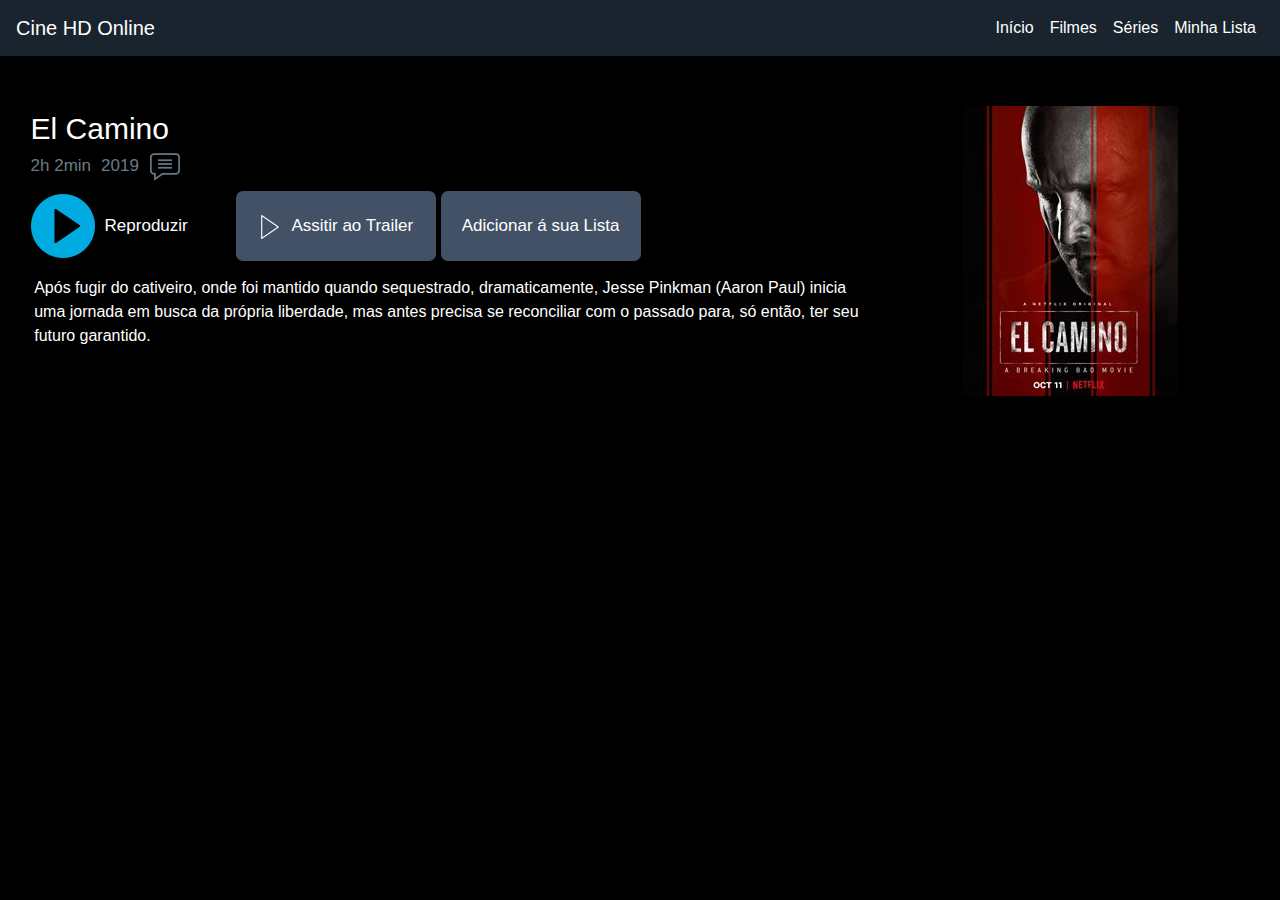
<file: assets/filmes/filmes/el-camino.html>
<!DOCTYPE html>
<html lang="pt-br">
<head>
    <meta charset="UTF-8">
    <title>Cine HD Online: Capitã Marvel</title>
    <meta name="viewport" content="width=device-width, initial-scale=1.0">
    <meta http-equiv="X-UA-Compatible" content="ie=edge">
    <!--Bootstrap CSS-->
    <link rel="stylesheet" href="https://stackpath.bootstrapcdn.com/bootstrap/4.3.1/css/bootstrap.min.css" integrity="sha384-ggOyR0iXCbMQv3Xipma34MD+dH/1fQ784/j6cY/iJTQUOhcWr7x9JvoRxT2MZw1T" crossorigin="anonymous">
    <!--CSS Próprio-->
    <link rel="stylesheet" href="../../css/style.css">
    <link rel="stylesheet" href="../../css/play.css">
</head>
<body>
    <nav class="navbar navbar-expand-lg navbar-light " style="background-color:#19242e">
        <a class="navbar-brand" href="../../../index.html" style="color:#fff">Cine HD Online</a>
        <button class="navbar-toggler" data-toggle="collapse" data-target="#navbarMenu">
            <span class="navbar-toggler-icon"></span>
        </button>
        <div class="navbar-collapse collapse" id="navbarMenu">
            <div class="navbar-nav">
                <a href="../../../index.html" class="nav-item nav-link active" style="color:#fff">Início</a>
                <a href="../../../filmes.html" class="nav-item nav-link" style="color:#fff">Filmes</a>
                <a href="../../../series.html" class="nav-item nav-link" style="color:#fff">Séries</a>
                <a href="../../../lista.html" class="nav-item nav-link" style="color:#fff">Minha Lista</a>
            </div>
        </div>
    </nav>
    <div class="play-container">
        <div class="play-capa-mobile">
            <img src="../../img/Filmes/el-camino.jpg" alt="">
        </div>
        <div class="divisao-play-mobile">

        </div>
        <div class="play-info">
            <div class="play-info-titulo">El Camino</div>
            <div class="play-info-subinfo">
                <span>2h 2min</span>
                <span>2019</span>
                <img src="../../img/icon-subinfo.png" alt="">
            </div>
            <div class="play-info-play">
                <div class="play-info-play-reproduzir" onclick="play()">
                    <img src="../../img/play-button.png" alt="">
                    <span>Reproduzir</span>
                </div>
                <a href="https://youtu.be/1JLUn2DFW4w" target="_blank">
                    <div class="play-info-play-trailer">
                        <img src="../../img/play-button-trailer.png" alt="">
                        <span>Assitir ao Trailer</span>
                    </div>
                </a>
                <div class="play-info-play-addlist" onclick="teste()">
                    <span>Adicionar á sua Lista</span>
                </div>
            </div>
            <div class="play-info-resumo">
                <span>
                        Após fugir do cativeiro, onde foi mantido quando sequestrado, dramaticamente, 
                        Jesse Pinkman (Aaron Paul) inicia uma jornada em busca da própria liberdade, 
                        mas antes precisa se reconciliar com o passado para, só então, ter seu futuro 
                        garantido.
                </span>
            </div>
        </div>
        <div class="play-capa">
            <img src="../../img/Filmes/el-camino.jpg" alt="">
        </div>
    </div>
    <div id="play">
        <div class="fecharPlay">
            <img src="../../img/close.png" alt="" onclick="fecharPlay()">
        </div>
        <div id="fecharVideo">

        </div>
        
    </div>
<script>
    function teste(){
        alert("Funcionalidade sendo implementada!!!")
    }
    function play(){
        var play = document.getElementById("play")
        var video = document.getElementById('fecharVideo')
        play.style.display = "block"
        var Teste = '<iframe width="100%" height="100%" frameborder="0" src="https://mega.nz/embed#!8U1DGAyb!9ISkB86KD5KhMDZQxfAmW74VWvI1Zsz56Yi1tPFItjo" allowfullscreen></iframe>'

        video.innerHTML = Teste
    }
    function fecharPlay(){
        var play = document.getElementById("play")
        var video = document.getElementById('fecharVideo')

        play.style.display = "none"
        video.innerHTML = ""
    }
</script>
<!--Bootstrap JS-->
<script src="https://code.jquery.com/jquery-3.3.1.slim.min.js" integrity="sha384-q8i/X+965DzO0rT7abK41JStQIAqVgRVzpbzo5smXKp4YfRvH+8abtTE1Pi6jizo" crossorigin="anonymous"></script>
<script src="https://cdnjs.cloudflare.com/ajax/libs/popper.js/1.14.7/umd/popper.min.js" integrity="sha384-UO2eT0CpHqdSJQ6hJty5KVphtPhzWj9WO1clHTMGa3JDZwrnQq4sF86dIHNDz0W1" crossorigin="anonymous"></script>
<script src="https://stackpath.bootstrapcdn.com/bootstrap/4.3.1/js/bootstrap.min.js" integrity="sha384-JjSmVgyd0p3pXB1rRibZUAYoIIy6OrQ6VrjIEaFf/nJGzIxFDsf4x0xIM+B07jRM" crossorigin="anonymous"></script>
</body>
</html>
</file>
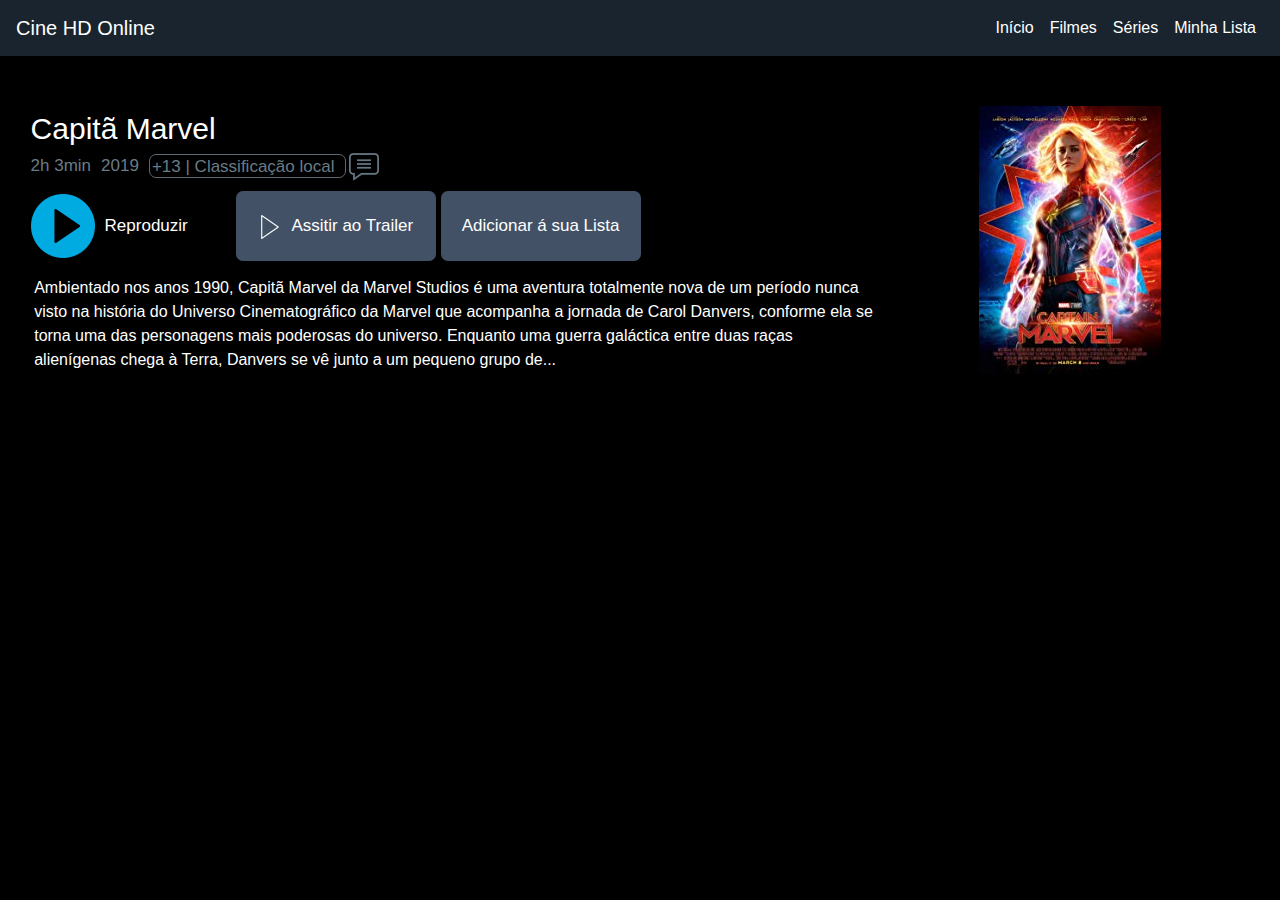
<file: assets/filmes/lancamento/captain-marvel.html>
<!DOCTYPE html>
<html lang="pt-br">
<head>
    <meta charset="UTF-8">
    <title>Cine HD Online: Capitã Marvel</title>
    <meta name="viewport" content="width=device-width, initial-scale=1.0">
    <meta http-equiv="X-UA-Compatible" content="ie=edge">
    <!--Bootstrap CSS-->
    <link rel="stylesheet" href="https://stackpath.bootstrapcdn.com/bootstrap/4.3.1/css/bootstrap.min.css" integrity="sha384-ggOyR0iXCbMQv3Xipma34MD+dH/1fQ784/j6cY/iJTQUOhcWr7x9JvoRxT2MZw1T" crossorigin="anonymous">
    <!--CSS Próprio-->
    <link rel="stylesheet" href="../../css/style.css">
    <link rel="stylesheet" href="../../css/play.css">
</head>
<body>
    <nav class="navbar navbar-expand-lg navbar-light " style="background-color:#19242e">
        <a class="navbar-brand" href="../../../index.html" style="color:#fff">Cine HD Online</a>
        <button class="navbar-toggler" data-toggle="collapse" data-target="#navbarMenu">
            <span class="navbar-toggler-icon"></span>
        </button>
        <div class="navbar-collapse collapse" id="navbarMenu">
            <div class="navbar-nav">
                <a href="../../../index.html" class="nav-item nav-link active" style="color:#fff">Início</a>
                <a href="../../../filmes.html" class="nav-item nav-link" style="color:#fff">Filmes</a>
                <a href="../../../series.html" class="nav-item nav-link" style="color:#fff">Séries</a>
                <a href="../../../lista.html" class="nav-item nav-link" style="color:#fff">Minha Lista</a>
            </div>
        </div>
    </nav>
    <div class="play-container">
        <div class="play-capa-mobile">
            <img src="../../img/Filmes/capita-marvel.jpg" alt="">
        </div>
        <div class="divisao-play-mobile">

        </div>
        <div class="play-info">
            <div class="play-info-titulo">Capitã Marvel</div>
            <div class="play-info-subinfo">
                <span>2h 3min</span>
                <span>2019</span>
                <div class="play-info-subinfo-classificacao">
                    <span>+13 | Classificação local</span>
                </div>
                <img src="../../img/icon-subinfo.png" alt="">
            </div>
            <div class="play-info-play">
                <div class="play-info-play-reproduzir" onclick="play()">
                    <img src="../../img/play-button.png" alt="">
                    <span>Reproduzir</span>
                </div>
                <a href="https://youtu.be/av2jODMFu6M" target="_blank">
                    <div class="play-info-play-trailer">
                        <img src="../../img/play-button-trailer.png" alt="">
                        <span>Assitir ao Trailer</span>
                    </div>
                </a>
                <div class="play-info-play-addlist" onclick="teste()">
                    <span>Adicionar á sua Lista</span>
                </div>
            </div>
            <div class="play-info-resumo">
                <span>
                    Ambientado nos anos 1990, Capitã Marvel da Marvel Studios é 
                    uma aventura totalmente nova de um período nunca visto na história 
                    do Universo Cinematográfico da Marvel que acompanha a jornada de Carol 
                    Danvers, conforme ela se torna uma das personagens mais poderosas do 
                    universo. Enquanto uma guerra galáctica entre duas raças alienígenas 
                    chega à Terra, Danvers se vê junto a um pequeno grupo de...
                </span>
            </div>
        </div>
        <div class="play-capa">
            <img src="../../img/Filmes/capita-marvel.jpg" alt="">
        </div>
    </div>
    <div id="play">
        <div class="fecharPlay">
            <img src="../../img/close.png" alt="" onclick="fecharPlay()">
        </div>
        <div id="fecharVideo">

        </div>
        
    </div>
<script>
    function teste(){
        alert("Funcionalidade sendo implementada!!!")
    }
    function play(){
        var play = document.getElementById("play")
        var video = document.getElementById('fecharVideo')
        play.style.display = "block"
        var Teste = '<iframe width="100%" height="100%" frameborder="0" src="https://mega.nz/embed#!nUVEXYRY!cmNA70iutInhybEAwEnVC3eZPZHyys681OUAfLLkLNo" allowfullscreen></iframe>'

        video.innerHTML = Teste
    }
    function fecharPlay(){
        var play = document.getElementById("play")
        var video = document.getElementById('fecharVideo')

        play.style.display = "none"
        video.innerHTML = ""
    }
</script>
<!--Bootstrap JS-->
<script src="https://code.jquery.com/jquery-3.3.1.slim.min.js" integrity="sha384-q8i/X+965DzO0rT7abK41JStQIAqVgRVzpbzo5smXKp4YfRvH+8abtTE1Pi6jizo" crossorigin="anonymous"></script>
<script src="https://cdnjs.cloudflare.com/ajax/libs/popper.js/1.14.7/umd/popper.min.js" integrity="sha384-UO2eT0CpHqdSJQ6hJty5KVphtPhzWj9WO1clHTMGa3JDZwrnQq4sF86dIHNDz0W1" crossorigin="anonymous"></script>
<script src="https://stackpath.bootstrapcdn.com/bootstrap/4.3.1/js/bootstrap.min.js" integrity="sha384-JjSmVgyd0p3pXB1rRibZUAYoIIy6OrQ6VrjIEaFf/nJGzIxFDsf4x0xIM+B07jRM" crossorigin="anonymous"></script>
</body>
</html>
</file>
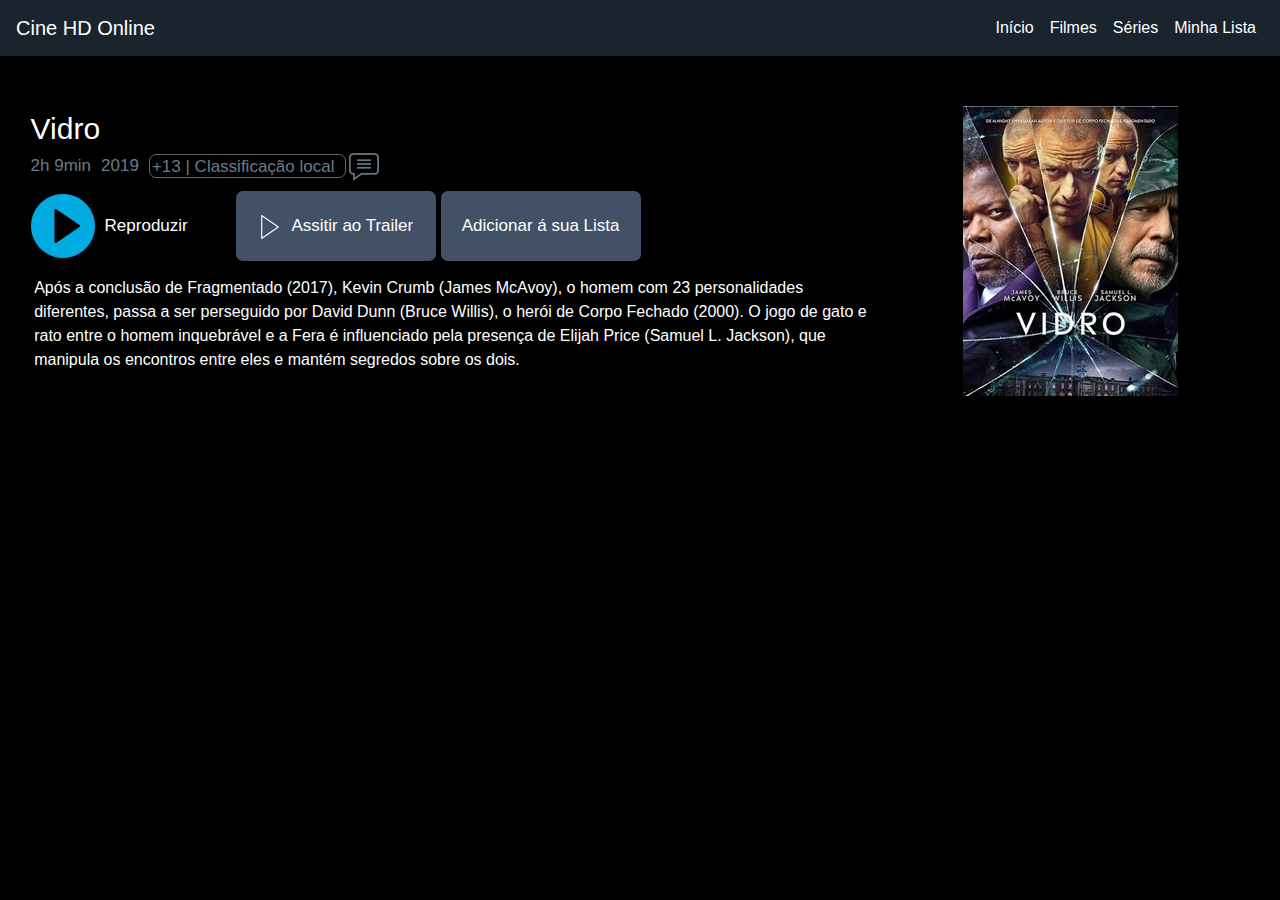
<file: assets/filmes/lancamento/class.html>
<!DOCTYPE html>
<html lang="pt-br">
<head>
    <meta charset="UTF-8">
    <title>Cine HD Online: Capitã Marvel</title>
    <meta name="viewport" content="width=device-width, initial-scale=1.0">
    <meta http-equiv="X-UA-Compatible" content="ie=edge">
    <!--Bootstrap CSS-->
    <link rel="stylesheet" href="https://stackpath.bootstrapcdn.com/bootstrap/4.3.1/css/bootstrap.min.css" integrity="sha384-ggOyR0iXCbMQv3Xipma34MD+dH/1fQ784/j6cY/iJTQUOhcWr7x9JvoRxT2MZw1T" crossorigin="anonymous">
    <!--CSS Próprio-->
    <link rel="stylesheet" href="../../css/style.css">
    <link rel="stylesheet" href="../../css/play.css">
</head>
<body>
    <nav class="navbar navbar-expand-lg navbar-light " style="background-color:#19242e">
        <a class="navbar-brand" href="../../../index.html" style="color:#fff">Cine HD Online</a>
        <button class="navbar-toggler" data-toggle="collapse" data-target="#navbarMenu">
            <span class="navbar-toggler-icon"></span>
        </button>
        <div class="navbar-collapse collapse" id="navbarMenu">
            <div class="navbar-nav">
                <a href="../../../index.html" class="nav-item nav-link active" style="color:#fff">Início</a>
                <a href="../../../filmes.html" class="nav-item nav-link" style="color:#fff">Filmes</a>
                <a href="../../../series.html" class="nav-item nav-link" style="color:#fff">Séries</a>
                <a href="../../../lista.html" class="nav-item nav-link" style="color:#fff">Minha Lista</a>
            </div>
        </div>
    </nav>
    <div class="play-container">
        <div class="play-capa-mobile">
            <img src="../../img/Filmes/vidro.jpg" alt="">
        </div>
        <div class="divisao-play-mobile">

        </div>
        <div class="play-info">
            <div class="play-info-titulo">Vidro</div>
            <div class="play-info-subinfo">
                <span>2h 9min</span>
                <span>2019</span>
                <div class="play-info-subinfo-classificacao">
                    <span>+13 | Classificação local</span>
                </div>
                <img src="../../img/icon-subinfo.png" alt="">
            </div>
            <div class="play-info-play">
                <div class="play-info-play-reproduzir" onclick="play()">
                    <img src="../../img/play-button.png" alt="">
                    <span>Reproduzir</span>
                </div>
                <a href="https://youtu.be/Noi8mDg-8Ik" target="_blank">
                    <div class="play-info-play-trailer">
                        <img src="../../img/play-button-trailer.png" alt="">
                        <span>Assitir ao Trailer</span>
                    </div>
                </a>
                <div class="play-info-play-addlist" onclick="teste()">
                    <span>Adicionar á sua Lista</span>
                </div>
            </div>
            <div class="play-info-resumo">
                <span>
                    Após a conclusão de Fragmentado (2017), Kevin Crumb (James McAvoy), o homem 
                    com 23 personalidades diferentes, passa a ser perseguido por David Dunn 
                    (Bruce Willis), o herói de Corpo Fechado (2000). O jogo de gato e rato entre 
                    o homem inquebrável e a Fera é influenciado pela presença de Elijah Price 
                    (Samuel L. Jackson), que manipula os encontros entre eles e mantém segredos 
                    sobre os dois.
                </span>
            </div>
        </div>
        <div class="play-capa">
            <img src="../../img/Filmes/vidro.jpg" alt="">
        </div>
    </div>
    <div id="play">
        <div class="fecharPlay">
            <img src="../../img/close.png" alt="" onclick="fecharPlay()">
        </div>
        <div id="fecharVideo">

        </div>
        <!--<iframe width="100%" height="100%" src="https://www.youtube.com/embed/av2jODMFu6M" frameborder="0" 
        allow="accelerometer; autoplay; encrypted-media; gyroscope; picture-in-picture" allowfullscreen></iframe>-->
    </div>
<script>
    function teste(){
        alert("Funcionalidade sendo implementada!!!")
    }
    function play(){
        var play = document.getElementById("play")
        var video = document.getElementById('fecharVideo')
        play.style.display = "block"
        var Teste = '<iframe width="100%" height="100%" frameborder="0" src="https://mega.nz/embed#!5xgSnK4J!nlpbMJwIo56hxvws-eCfgTANzp58tmJkjjjykG6yRjA" allowfullscreen></iframe>'
        video.innerHTML = Teste
    }
    function fecharPlay(){
        var play = document.getElementById("play")
        var video = document.getElementById('fecharVideo')

        play.style.display = "none"
        video.innerHTML = ""
        

        // onclick="document.getElementById('iframeContainer').innerHTML='';" value="Close pdf"
    }
</script>
<!--Bootstrap JS-->
<script src="https://code.jquery.com/jquery-3.3.1.slim.min.js" integrity="sha384-q8i/X+965DzO0rT7abK41JStQIAqVgRVzpbzo5smXKp4YfRvH+8abtTE1Pi6jizo" crossorigin="anonymous"></script>
<script src="https://cdnjs.cloudflare.com/ajax/libs/popper.js/1.14.7/umd/popper.min.js" integrity="sha384-UO2eT0CpHqdSJQ6hJty5KVphtPhzWj9WO1clHTMGa3JDZwrnQq4sF86dIHNDz0W1" crossorigin="anonymous"></script>
<script src="https://stackpath.bootstrapcdn.com/bootstrap/4.3.1/js/bootstrap.min.js" integrity="sha384-JjSmVgyd0p3pXB1rRibZUAYoIIy6OrQ6VrjIEaFf/nJGzIxFDsf4x0xIM+B07jRM" crossorigin="anonymous"></script>
</body>
</html>
</file>
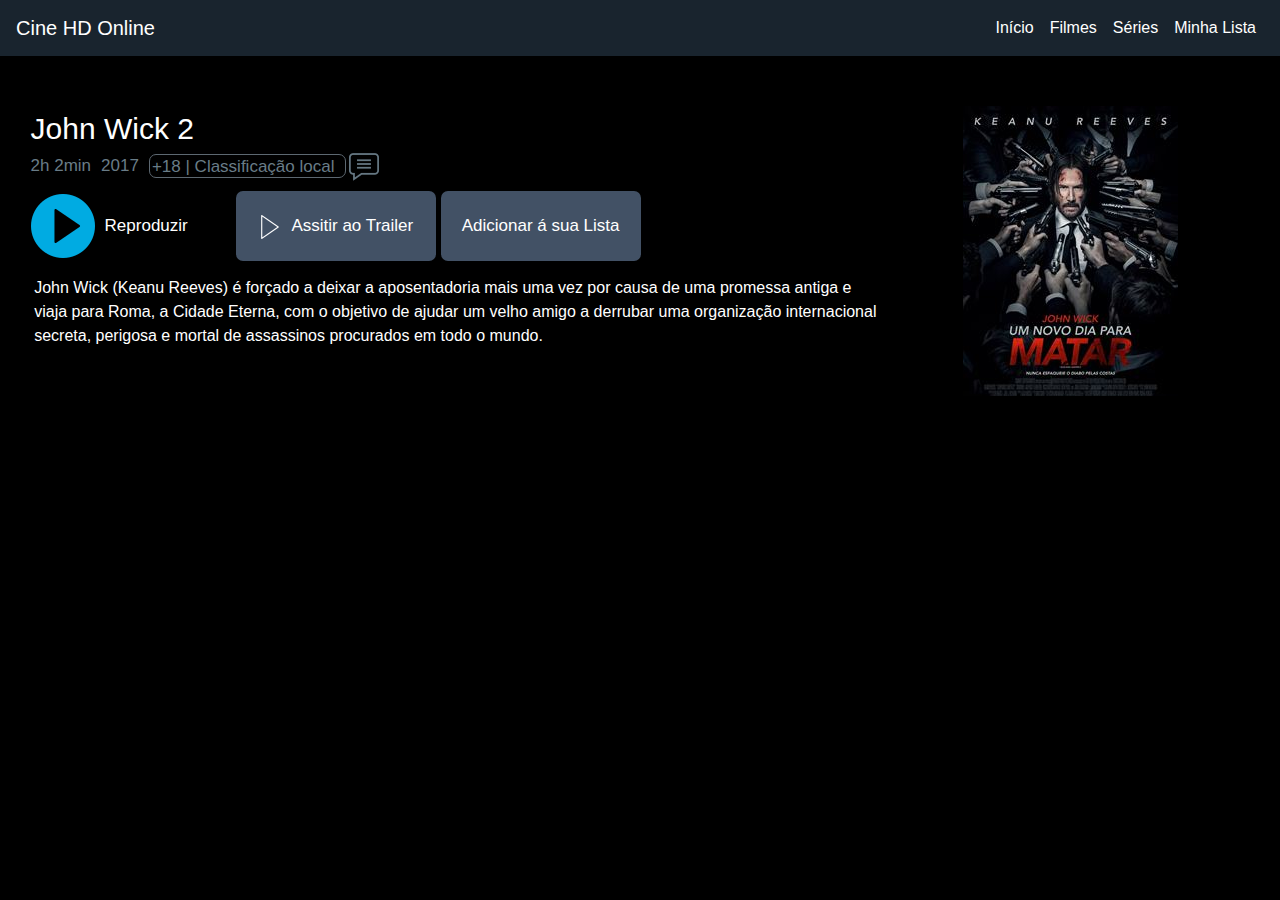
<file: assets/filmes/lancamento/john-wick-2.html>
<!DOCTYPE html>
<html lang="pt-br">
<head>
    <meta charset="UTF-8">
    <title>Cine HD Online: Capitã Marvel</title>
    <meta name="viewport" content="width=device-width, initial-scale=1.0">
    <meta http-equiv="X-UA-Compatible" content="ie=edge">
    <!--Bootstrap CSS-->
    <link rel="stylesheet" href="https://stackpath.bootstrapcdn.com/bootstrap/4.3.1/css/bootstrap.min.css" integrity="sha384-ggOyR0iXCbMQv3Xipma34MD+dH/1fQ784/j6cY/iJTQUOhcWr7x9JvoRxT2MZw1T" crossorigin="anonymous">
    <!--CSS Próprio-->
    <link rel="stylesheet" href="../../css/style.css">
    <link rel="stylesheet" href="../../css/play.css">
</head>
<body>
    <nav class="navbar navbar-expand-lg navbar-light " style="background-color:#19242e">
        <a class="navbar-brand" href="../../../index.html" style="color:#fff">Cine HD Online</a>
        <button class="navbar-toggler" data-toggle="collapse" data-target="#navbarMenu">
            <span class="navbar-toggler-icon"></span>
        </button>
        <div class="navbar-collapse collapse" id="navbarMenu">
            <div class="navbar-nav">
                <a href="../../../index.html" class="nav-item nav-link active" style="color:#fff">Início</a>
                <a href="../../../filmes.html" class="nav-item nav-link" style="color:#fff">Filmes</a>
                <a href="../../../series.html" class="nav-item nav-link" style="color:#fff">Séries</a>
                <a href="../../../lista.html" class="nav-item nav-link" style="color:#fff">Minha Lista</a>
            </div>
        </div>
    </nav>
    <div class="play-container">
        <div class="play-capa-mobile">
            <img src="../../img/Filmes/jonn-wick-2.jpg" alt="">
        </div>
        <div class="divisao-play-mobile">

        </div>
        <div class="play-info">
            <div class="play-info-titulo">John Wick 2</div>
            <div class="play-info-subinfo">
                <span>2h 2min</span>
                <span>2017</span>
                <div class="play-info-subinfo-classificacao">
                    <span>+18 | Classificação local</span>
                </div>
                <img src="../../img/icon-subinfo.png" alt="">
            </div>
            <div class="play-info-play">
                <div class="play-info-play-reproduzir" onclick="play()">
                    <img src="../../img/play-button.png" alt="">
                    <span>Reproduzir</span>
                </div>
                <a href="https://youtu.be/XGk2EfbD_Ps" target="_blank">
                    <div class="play-info-play-trailer">
                        <img src="../../img/play-button-trailer.png" alt="">
                        <span>Assitir ao Trailer</span>
                    </div>
                </a>
                <div class="play-info-play-addlist" onclick="teste()">
                    <span>Adicionar á sua Lista</span>
                </div>
            </div>
            <div class="play-info-resumo">
                <span>
                    John Wick (Keanu Reeves) é forçado a deixar a aposentadoria mais uma vez 
                    por causa de uma promessa antiga e viaja para Roma, a Cidade Eterna, com o 
                    objetivo de ajudar um velho amigo a derrubar uma organização internacional 
                    secreta, perigosa e mortal de assassinos procurados em todo o mundo.
                </span>
            </div>
        </div>
        <div class="play-capa">
            <img src="../../img/Filmes/jonn-wick-2.jpg" alt="">
        </div>
    </div>
    <div id="play">
        <div class="fecharPlay">
            <img src="../../img/close.png" alt="" onclick="fecharPlay()">
        </div>
        <div id="fecharVideo">

        </div>
        <!--<iframe width="100%" height="100%" src="https://www.youtube.com/embed/av2jODMFu6M" frameborder="0" 
        allow="accelerometer; autoplay; encrypted-media; gyroscope; picture-in-picture" allowfullscreen></iframe>-->
    </div>
<script>
    function teste(){
        alert("Funcionalidade sendo implementada!!!")
    }
    function play(){
        var play = document.getElementById("play")
        var video = document.getElementById('fecharVideo')
        play.style.display = "block"
        var Teste = '<iframe width="100%" height="100%" frameborder="0" src="https://mega.nz/embed#!U25FWSwA!hKfJOfu_ziIUw6YLlNqRCuKUHUTCaXq6vhpVL4prb0A" allowfullscreen></iframe>'

        video.innerHTML = Teste
    }
    function fecharPlay(){
        var play = document.getElementById("play")
        var video = document.getElementById('fecharVideo')

        play.style.display = "none"
        video.innerHTML = ''
        

        // onclick="document.getElementById('iframeContainer').innerHTML='';" value="Close pdf"
    }
</script>
<!--Bootstrap JS-->
<script src="https://code.jquery.com/jquery-3.3.1.slim.min.js" integrity="sha384-q8i/X+965DzO0rT7abK41JStQIAqVgRVzpbzo5smXKp4YfRvH+8abtTE1Pi6jizo" crossorigin="anonymous"></script>
<script src="https://cdnjs.cloudflare.com/ajax/libs/popper.js/1.14.7/umd/popper.min.js" integrity="sha384-UO2eT0CpHqdSJQ6hJty5KVphtPhzWj9WO1clHTMGa3JDZwrnQq4sF86dIHNDz0W1" crossorigin="anonymous"></script>
<script src="https://stackpath.bootstrapcdn.com/bootstrap/4.3.1/js/bootstrap.min.js" integrity="sha384-JjSmVgyd0p3pXB1rRibZUAYoIIy6OrQ6VrjIEaFf/nJGzIxFDsf4x0xIM+B07jRM" crossorigin="anonymous"></script>
</body>
</html>
</file>
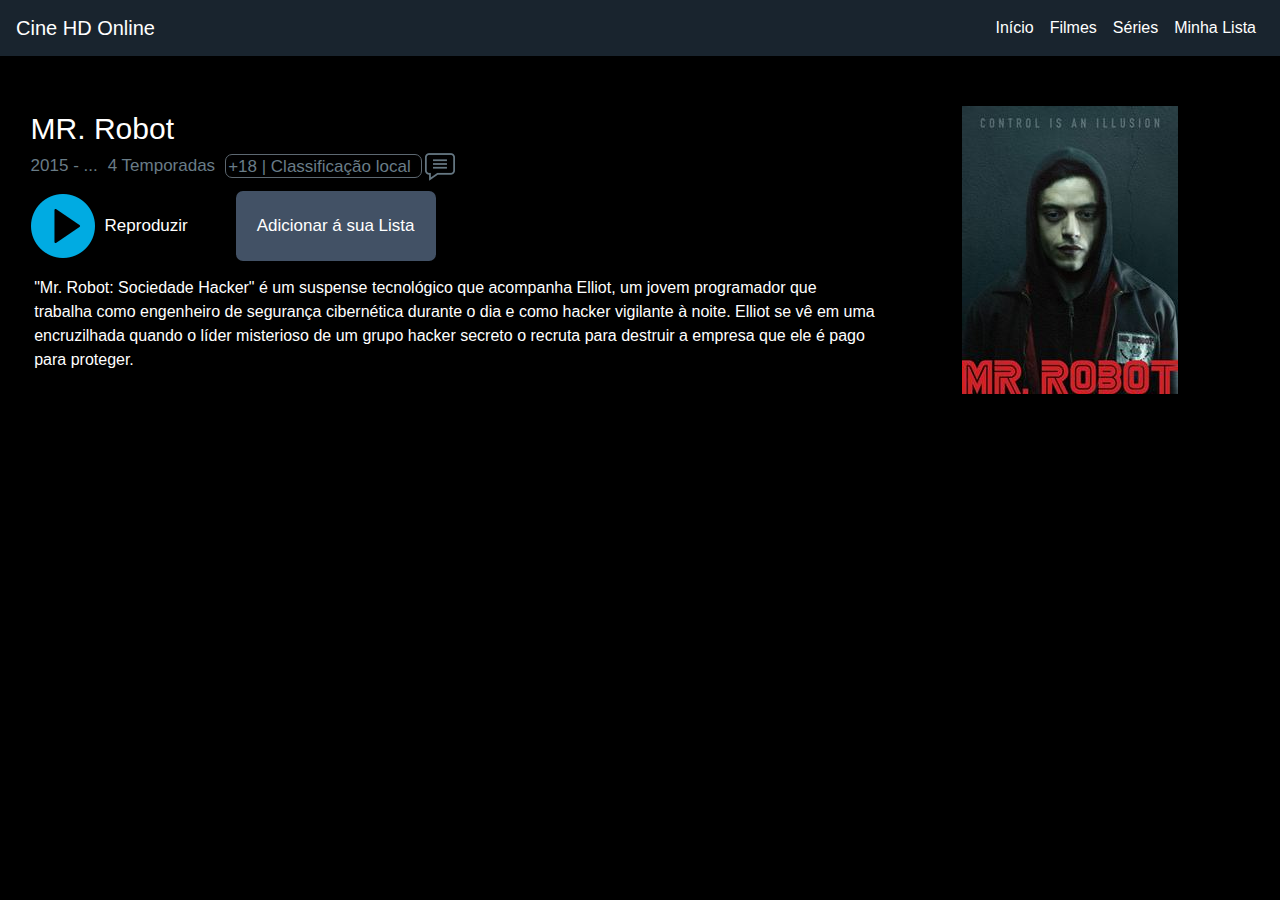
<file: assets/filmes/lancamento/mr-robot.html>
<!DOCTYPE html>
<html lang="pt-br">
<head>
    <meta charset="UTF-8">
    <meta name="viewport" content="width=device-width, initial-scale=1.0">
    <meta http-equiv="X-UA-Compatible" content="ie=edge">
    <title>MR. Robot</title>
    <!--Bootstrap CSS-->
    <link rel="stylesheet" href="https://stackpath.bootstrapcdn.com/bootstrap/4.3.1/css/bootstrap.min.css" integrity="sha384-ggOyR0iXCbMQv3Xipma34MD+dH/1fQ784/j6cY/iJTQUOhcWr7x9JvoRxT2MZw1T" crossorigin="anonymous">
    <!--CSS Próprio-->
    <link rel="stylesheet" href="../../css/style.css">
    <link rel="stylesheet" href="../../css/play.css">
    <link rel="stylesheet" href="../../css/play-temporada.css">
</head>
<body>
    <nav class="navbar navbar-expand-lg navbar-light " style="background-color:#19242e">
        <a class="navbar-brand" href="../../../index.html" style="color:#fff">Cine HD Online</a>
        <button class="navbar-toggler" data-toggle="collapse" data-target="#navbarMenu">
            <span class="navbar-toggler-icon"></span>
        </button>
        <div class="navbar-collapse collapse" id="navbarMenu">
            <div class="navbar-nav">
                <a href="../../../index.html" class="nav-item nav-link active" style="color:#fff">Início</a>
                <a href="../../../filmes.html" class="nav-item nav-link" style="color:#fff">Filmes</a>
                <a href="../../../series.html" class="nav-item nav-link" style="color:#fff">Séries</a>
                <a href="../../../lista.html" class="nav-item nav-link" style="color:#fff">Minha Lista</a>
            </div>
        </div>
    </nav>
    <div class="play-container">
        <div class="play-capa-mobile">
            <img src="../../img/Series/mr-robot.jpg" alt="">
        </div>
        <div class="divisao-play-mobile">

        </div>
        <div class="play-info">
            <div class="play-info-titulo">MR. Robot</div>
            <div class="play-info-subinfo">
                <span>2015 - ...</span>
                <span>4 Temporadas</span>
                <div class="play-info-subinfo-classificacao">
                    <span>+18 | Classificação local</span>
                </div>
                <img src="../../img/icon-subinfo.png" alt="">
            </div>
            <div class="play-info-play">
                <div class="play-info-play-reproduzir" onclick="play()">
                    <img src="../../img/play-button.png" alt="">
                    <span>Reproduzir</span>
                </div>
                <div class="play-info-play-addlist" onclick="teste()">
                    <span>Adicionar á sua Lista</span>
                </div>
            </div>
            <div class="play-info-resumo">
                <span>
                    "Mr. Robot: Sociedade Hacker" é um suspense tecnológico que acompanha Elliot, 
                    um jovem programador que trabalha como engenheiro de segurança cibernética durante 
                    o dia e como hacker vigilante à noite. Elliot se vê em uma encruzilhada quando o líder 
                    misterioso de um grupo hacker secreto o recruta para destruir a empresa que ele é pago 
                    para proteger.
                </span>
            </div>
        </div>
        <div class="play-capa">
            <img src="../../img/Series/mr-robot.jpg" alt="">
        </div>
    </div>
    <div id="play-series">
        <div class="fecharPlay-series">
            <img src="../../img/close.png" alt="" onclick="fecharPlay()">
        </div>
        <div class="menu-temp-ep">
            <select name="" id="temporadas" onchange="mostraEP()">
                <option value="1">1° Temporada</option>
                <option value="2">2° Temporada</option>
                <option value="3">3° Temporada</option>
            </select>
        </div>
        <div id="episodios">
            <div class="ep" onclick="reproduzirVideoS01E01()">
                S01E01
            </div>
            <div class="ep" onclick="reproduzirVideoS01E02()">
                S01E02
            </div>
            <div class="ep" onclick="reproduzirVideoS01E03()">
                S01E03
            </div>
            <div class="ep" onclick="reproduzirVideoS01E04()">
                S01E04
            </div>
            <div class="ep" onclick="reproduzirVideoS01E05()">
                S01E05
            </div>
            <div class="ep" onclick="reproduzirVideoS01E06()">
                S01E06
            </div>
            <div class="ep" onclick="reproduzirVideoS01E07()">
                S01E07
            </div>
            <div class="ep" onclick="reproduzirVideoS01E08()">
                S01E08
            </div>
            <div class="ep" onclick="reproduzirVideoS01E09()">
                S01E09
            </div>
            <div class="ep" onclick="reproduzirVideoS01E10()">
                S01E10
            </div>
        </div>
        <div id="reproduzi">
            <iframe width="100%" height="100%" frameborder="0" src="https://mega.nz/embed#!g0ASWRQQ!79tvkAPsOhpgmjiM7QUsvOZdo5SCsWbIQoyuyRM08vA" allowfullscreen></iframe>
        </div>
    </div>
<script>
    function teste(){
        alert("Funcionalidade sendo implementada!!!")
    }
    function play(){
        var play = document.getElementById("play-series")
        play.style.display = "block"
    }
    function fecharPlay(){
        var play = document.getElementById("play-series")
        play.style.display = "none"
        var exitVideo = document.getElementById('reproduzi')
        exitVideo.innerHTML = '<iframe width="100%" height="100%" frameborder="0" src="https://mega.nz/embed#!g0ASWRQQ!79tvkAPsOhpgmjiM7QUsvOZdo5SCsWbIQoyuyRM08vA" allowfullscreen></iframe>'
    }
    function mostraEP(){
        var temporadaSelTXT = document.getElementById('temporadas')
        var temporadaSel = temporadaSelTXT.selectedIndex + 1

        var episodio = document.getElementById('episodios')
        if(temporadaSel == 1){
            episodio.innerHTML = '<div class="ep" onclick="reproduzirVideoS01E01()">S01E01</div>' +
                                '<div class="ep" onclick="reproduzirVideoS01E02()">S01E02</div>' +
                                '<div class="ep" onclick="reproduzirVideoS01E03()">S01E03</div>' +
                                '<div class="ep" onclick="reproduzirVideoS01E04()">S01E04</div>' +
                                '<div class="ep" onclick="reproduzirVideoS01E05()">S01E05</div>' +
                                '<div class="ep" onclick="reproduzirVideoS01E06()">S01E06</div>' +
                                '<div class="ep" onclick="reproduzirVideoS01E07()">S01E07</div>' +
                                '<div class="ep" onclick="reproduzirVideoS01E08()">S01E08</div>' +
                                '<div class="ep" onclick="reproduzirVideoS01E09()">S01E09</div>' +
                                '<div class="ep" onclick="reproduzirVideoS01E10()">S01E10</div>'
        }else if(temporadaSel == 2){
            episodio.innerHTML = '<div class="ep">S02E01</div>' +
                                '<div class="ep">S02E02</div>' +
                                '<div class="ep">S02E03</div>' +
                                '<div class="ep">S02E04</div>' +
                                '<div class="ep">S02E05</div>' +
                                '<div class="ep">S02E06</div>' +
                                '<div class="ep">S02E07</div>' +
                                '<div class="ep">S02E08</div>' +
                                '<div class="ep">S02E09</div>' +
                                '<div class="ep">S02E10</div>' +
                                '<div class="ep">S02E11</div>' +
                                '<div class="ep">S02E12</div>'
        }else if(temporadaSel == 3){
            episodio.innerHTML = '<div class="ep">S03E01</div>' +
                                '<div class="ep">S03E02</div>' +
                                '<div class="ep">S03E03</div>' +
                                '<div class="ep">S03E04</div>' +
                                '<div class="ep">S03E05</div>' +
                                '<div class="ep">S03E06</div>' +
                                '<div class="ep">S03E07</div>' +
                                '<div class="ep">S03E08</div>' +
                                '<div class="ep">S03E09</div>' +
                                '<div class="ep">S03E10</div>'
        }
    }
    var reprod = document.getElementById('reproduzi')
    function reproduzirVideoS01E01(){
        reprod.innerHTML = '<iframe width="100%" height="100%" frameborder="0" src="https://mega.nz/embed#!g0ASWRQQ!79tvkAPsOhpgmjiM7QUsvOZdo5SCsWbIQoyuyRM08vA" allowfullscreen></iframe>'
    }
    function reproduzirVideoS01E02(){
        reprod.innerHTML = '<iframe width="100%" height="100%" frameborder="0" src="https://mega.nz/embed#!phBWAYpI!Vjn3vS2Q0iDLlqoS0A7dlTpt4kxG8NHXXlL5uaHabh0" allowfullscreen></iframe>'
    }
    function reproduzirVideoS01E03(){
        reprod.innerHTML = '<iframe width="100%" height="100%" frameborder="0" src="https://mega.nz/embed#!NlhFTDCL!3YZysmy6mP4puZuNQqRPKxVK_XpbunI6fMkxzWBbhzE" allowfullscreen></iframe>'
    }
    function reproduzirVideoS01E04(){
        reprod.innerHTML = '<iframe width="100%" height="100%" frameborder="0" src="https://mega.nz/embed#!EwoXVLAL!nyzioDxkVmMVNbyPR43L-a2o-RUx21jOmDG8daykEWA" allowfullscreen></iframe>'
    }
    function reproduzirVideoS01E05(){
        reprod.innerHTML = '<iframe width="100%" height="100%" frameborder="0" src="https://mega.nz/embed#!JhxGhB5L!j_mAFjKwUxyTRkRr4PZM8XxDy9ACRhrA77SYLzpXUEE" allowfullscreen></iframe>'
    }
    //
    var reprod = document.getElementById('reproduzi')
    function reproduzirVideoS01E06(){
        reprod.innerHTML = '<iframe width="100%" height="100%" frameborder="0" src="https://mega.nz/embed#!cpBmAYAY!i94nwaleriTydO76v1RcVnL6aiQRuSKLDfo7y2Qz3LQ" allowfullscreen></iframe>'
    }
    function reproduzirVideoS01E07(){
        reprod.innerHTML = '<iframe width="100%" height="100%" frameborder="0" src="https://mega.nz/embed#!R4B3nTDb!yZLw1M7iFmaRPvwayoNrBRwIZX6Dj7hAg8h5COQlot0" allowfullscreen></iframe>'
    }
    function reproduzirVideoS01E08(){
        reprod.innerHTML = '<iframe width="100%" height="100%" frameborder="0" src="https://mega.nz/embed#!4xI1RIAb!ukmhSLc6lMRI9WSk-1aIonBDtgKVqFXFfa40o-y71pY" allowfullscreen></iframe>'
    }
    function reproduzirVideoS01E09(){
        reprod.innerHTML = '<iframe width="100%" height="100%" frameborder="0" src="https://mega.nz/embed#!EgQEjDqK!mPcdeDjovKaSTQO0sgbfja2-OTlMVugKTc06qub8A8I" allowfullscreen></iframe>'
    }
    function reproduzirVideoS01E10(){
        reprod.innerHTML = '<iframe width="100%" height="100%" frameborder="0" src="https://mega.nz/embed#!dxIVUYDb!De8xOwbW8C_ZTkfxKmAvRN0zGr3GwDjkI9ozGZKnnzg" allowfullscreen></iframe>'
    } 
</script>
<!--Bootstrap JS-->
<script src="https://code.jquery.com/jquery-3.3.1.slim.min.js" integrity="sha384-q8i/X+965DzO0rT7abK41JStQIAqVgRVzpbzo5smXKp4YfRvH+8abtTE1Pi6jizo" crossorigin="anonymous"></script>
<script src="https://cdnjs.cloudflare.com/ajax/libs/popper.js/1.14.7/umd/popper.min.js" integrity="sha384-UO2eT0CpHqdSJQ6hJty5KVphtPhzWj9WO1clHTMGa3JDZwrnQq4sF86dIHNDz0W1" crossorigin="anonymous"></script>
<script src="https://stackpath.bootstrapcdn.com/bootstrap/4.3.1/js/bootstrap.min.js" integrity="sha384-JjSmVgyd0p3pXB1rRibZUAYoIIy6OrQ6VrjIEaFf/nJGzIxFDsf4x0xIM+B07jRM" crossorigin="anonymous"></script>
</body>
</html>
</file>
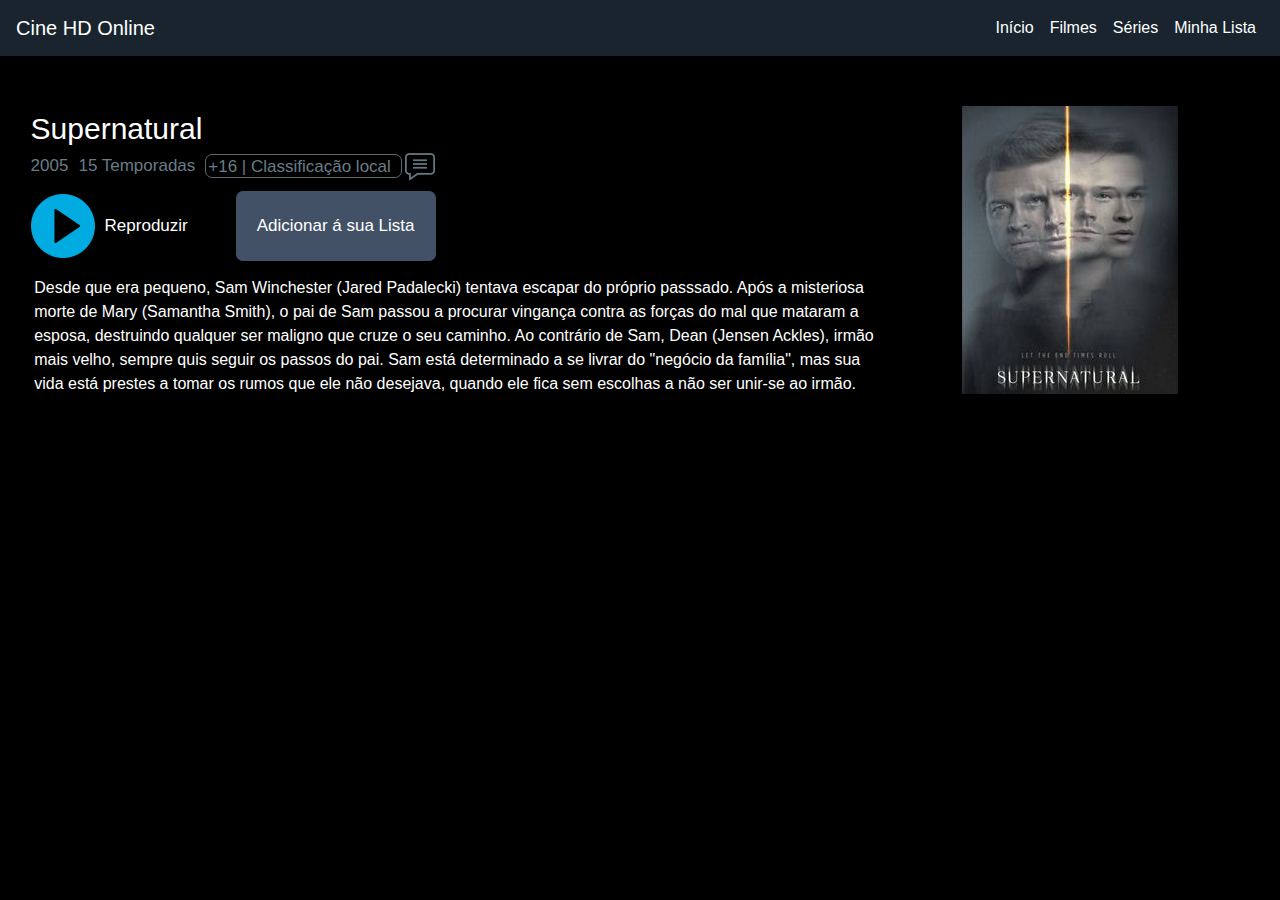
<file: assets/filmes/lancamento/supernatural.html>
<!DOCTYPE html>
<html lang="pt-br">
<head>
    <meta charset="UTF-8">
    <meta name="viewport" content="width=device-width, initial-scale=1.0">
    <meta http-equiv="X-UA-Compatible" content="ie=edge">
    <title>Supernatural</title>
    <!--Bootstrap CSS-->
    <link rel="stylesheet" href="https://stackpath.bootstrapcdn.com/bootstrap/4.3.1/css/bootstrap.min.css" integrity="sha384-ggOyR0iXCbMQv3Xipma34MD+dH/1fQ784/j6cY/iJTQUOhcWr7x9JvoRxT2MZw1T" crossorigin="anonymous">
    <!--CSS Próprio-->
    <link rel="stylesheet" href="../../css/style.css">
    <link rel="stylesheet" href="../../css/play.css">
    <link rel="stylesheet" href="../../css/play-temporada.css">
</head>
<body>
    <nav class="navbar navbar-expand-lg navbar-light " style="background-color:#19242e">
        <a class="navbar-brand" href="../../../index.html" style="color:#fff">Cine HD Online</a>
        <button class="navbar-toggler" data-toggle="collapse" data-target="#navbarMenu">
            <span class="navbar-toggler-icon"></span>
        </button>
        <div class="navbar-collapse collapse" id="navbarMenu">
            <div class="navbar-nav">
                <a href="../../../index.html" class="nav-item nav-link active" style="color:#fff">Início</a>
                <a href="../../../filmes.html" class="nav-item nav-link" style="color:#fff">Filmes</a>
                <a href="../../../series.html" class="nav-item nav-link" style="color:#fff">Séries</a>
                <a href="../../../lista.html" class="nav-item nav-link" style="color:#fff">Minha Lista</a>
            </div>
        </div>
    </nav>
    <div class="play-container">
        <div class="play-capa-mobile">
            <img src="../../img/Series/supernatural.jpg" alt="">
        </div>
        <div class="divisao-play-mobile">

        </div>
        <div class="play-info">
            <div class="play-info-titulo">Supernatural</div>
            <div class="play-info-subinfo">
                <span>2005</span>
                <span>15 Temporadas</span>
                <div class="play-info-subinfo-classificacao">
                    <span>+16 | Classificação local</span>
                </div>
                <img src="../../img/icon-subinfo.png" alt="">
            </div>
            <div class="play-info-play">
                <div class="play-info-play-reproduzir" onclick="play()">
                    <img src="../../img/play-button.png" alt="">
                    <span>Reproduzir</span>
                </div>
                <div class="play-info-play-addlist" onclick="teste()">
                    <span>Adicionar á sua Lista</span>
                </div>
            </div>
            <div class="play-info-resumo">
                <span>
                    Desde que era pequeno, Sam Winchester (Jared Padalecki) tentava escapar do próprio
                    passsado. Após a misteriosa morte de Mary (Samantha Smith), o pai de Sam passou 
                    a procurar vingança contra as forças do mal que mataram a esposa, destruindo
                    qualquer ser maligno que cruze o seu caminho. Ao contrário de Sam, Dean 
                    (Jensen Ackles), irmão mais velho, sempre quis seguir os passos do pai. Sam 
                    está determinado a se livrar do "negócio da família", mas sua vida está prestes 
                    a tomar os rumos que ele não desejava, quando ele fica sem escolhas a não ser 
                    unir-se ao irmão.
                </span>
            </div>
        </div>
        <div class="play-capa">
            <img src="../../img/Series/supernatural.jpg">
        </div>
    </div>
    <div id="play-series">
        <div class="fecharPlay-series">
            <img src="../../img/close.png" alt="" onclick="fecharPlay()">
        </div>
        <div class="menu-temp-ep">
            <select name="" id="temporadas" onchange="mostraEP()">
                <option value="1">1° Temporada</option>
                <option value="1">2° Temporada</option>
                <option value="1">3° Temporada</option>
                <option value="1">4° Temporada</option>
                <option value="1">5° Temporada</option>
                <option value="1">6° Temporada</option>
                <option value="1">7° Temporada</option>
                <option value="1">8° Temporada</option>
                <option value="1">9° Temporada</option>
                <option value="1">10° Temporada</option>
                <option value="1">11° Temporada</option>
                <option value="1">12° Temporada</option>
                <option value="1">13° Temporada</option>
                <option value="1">14° Temporada</option>
            </select>
        </div>
        <div id="episodios" >
            <div class="ep">
                S01E01
            </div>
            <div class="ep">
                S01E02
            </div>
            <div class="ep">
                S01E03
            </div>
            <div class="ep">
                S01E04
            </div>
            <div class="ep">
                S01E05
            </div>
            <div class="ep">
                S01E06
            </div>
            <div class="ep">
                S01E07
            </div>
            <div class="ep">
                S01E08
            </div>
            <div class="ep">
                S01E09
            </div>
            <div class="ep">
                S01E10
            </div>
            <div class="ep">
                S01E11
            </div>
            <div class="ep">
                S01E12
            </div>
            <div class="ep">
                S01E13
            </div>
            <div class="ep">
                S01E14
            </div>
            <div class="ep">
                S01E15
            </div>
            <div class="ep">
                S01E16
            </div>
            <div class="ep">
                S01E17
            </div>
            <div class="ep">
                S01E18
            </div>
            <div class="ep">
                S01E19
            </div>
            <div class="ep">
                S01E20
            </div>
            <div class="ep">
                S01E21
            </div>
            <div class="ep">
                S01E22
            </div>
        </div>
        <div id="reproduzi" style="background-color: #fff">

        </div>
    </div>
<script>
    function teste(){
        alert("Funcionalidade sendo implementada!!!")
    }
    function play(){
        var play = document.getElementById("play-series")
        play.style.display = "block"
    }
    function fecharPlay(){
        var play = document.getElementById("play-series")
        play.style.display = "none"
        var exitVideo = document.getElementById('reproduzi')
        exitVideo.innerHTML = ''
    }
    function mostraEP(){
        var temporadaSelTXT = document.getElementById('temporadas')
        var temporadaSel = temporadaSelTXT.selectedIndex + 1

        var episodio = document.getElementById('episodios')
        if(temporadaSel == 1){
            episodio.innerHTML ='<div class="ep">S01E01</div>' +
                                '<div class="ep">S01E02</div>' +
                                '<div class="ep">S01E03</div>' +
                                '<div class="ep">S01E04</div>' +
                                '<div class="ep">S01E05</div>' +
                                '<div class="ep">S01E06</div>' +
                                '<div class="ep">S01E07</div>' +
                                '<div class="ep">S01E08</div>' +
                                '<div class="ep">S01E09</div>' +
                                '<div class="ep">S01E10</div>' +
                                '<div class="ep">S01E11</div>' +
                                '<div class="ep">S01E12</div>' +
                                '<div class="ep">S01E13</div>' +
                                '<div class="ep">S01E14</div>' +
                                '<div class="ep">S01E15</div>' +
                                '<div class="ep">S01E16</div>' +
                                '<div class="ep">S01E17</div>' +
                                '<div class="ep">S01E18</div>' +
                                '<div class="ep">S01E19</div>' +
                                '<div class="ep">S01E20</div>' +
                                '<div class="ep">S01E21</div>' +
                                '<div class="ep">S01E22</div>'
        }else if(temporadaSel == 2){
            episodio.innerHTML ='<div class="ep">S02E01</div>' +
                                '<div class="ep">S02E02</div>' +
                                '<div class="ep">S02E03</div>' +
                                '<div class="ep">S02E04</div>' +
                                '<div class="ep">S02E05</div>' +
                                '<div class="ep">S02E06</div>' +
                                '<div class="ep">S02E07</div>' +
                                '<div class="ep">S02E08</div>' +
                                '<div class="ep">S02E09</div>' +
                                '<div class="ep">S02E10</div>' +
                                '<div class="ep">S02E11</div>' +
                                '<div class="ep">S02E12</div>' +
                                '<div class="ep">S02E13</div>' +
                                '<div class="ep">S02E14</div>' +
                                '<div class="ep">S02E15</div>' +
                                '<div class="ep">S02E16</div>' +
                                '<div class="ep">S02E17</div>' +
                                '<div class="ep">S02E18</div>' +
                                '<div class="ep">S02E19</div>' +
                                '<div class="ep">S02E20</div>' +
                                '<div class="ep">S02E21</div>' +
                                '<div class="ep">S02E22</div>'
        }else if(temporadaSel == 3){
            episodio.innerHTML ='<div class="ep">S03E01</div>' +
                                '<div class="ep">S03E02</div>' +
                                '<div class="ep">S03E03</div>' +
                                '<div class="ep">S03E04</div>' +
                                '<div class="ep">S03E05</div>' +
                                '<div class="ep">S03E06</div>' +
                                '<div class="ep">S03E07</div>' +
                                '<div class="ep">S03E08</div>' +
                                '<div class="ep">S03E09</div>' +
                                '<div class="ep">S03E10</div>' +
                                '<div class="ep">S03E11</div>' +
                                '<div class="ep">S03E12</div>' +
                                '<div class="ep">S03E13</div>' +
                                '<div class="ep">S03E14</div>' +
                                '<div class="ep">S03E15</div>' +
                                '<div class="ep">S03E16</div>'
        }else if(temporadaSel == 4){
            episodio.innerHTML ='<div class="ep">S04E01</div>' +
                                '<div class="ep">S04E02</div>' +
                                '<div class="ep">S04E03</div>' +
                                '<div class="ep">S04E04</div>' +
                                '<div class="ep">S04E05</div>' +
                                '<div class="ep">S04E06</div>' +
                                '<div class="ep">S04E07</div>' +
                                '<div class="ep">S04E08</div>' +
                                '<div class="ep">S04E09</div>' +
                                '<div class="ep">S04E10</div>' +
                                '<div class="ep">S04E11</div>' +
                                '<div class="ep">S04E12</div>' +
                                '<div class="ep">S04E13</div>' +
                                '<div class="ep">S04E14</div>' +
                                '<div class="ep">S04E15</div>' +
                                '<div class="ep">S04E16</div>' +
                                '<div class="ep">S04E17</div>' +
                                '<div class="ep">S04E18</div>' +
                                '<div class="ep">S04E19</div>' +
                                '<div class="ep">S04E20</div>' +
                                '<div class="ep">S04E21</div>' +
                                '<div class="ep">S04E22</div>'
        }else if(temporadaSel == 5){
            episodio.innerHTML ='<div class="ep">S05E01</div>' +
                                '<div class="ep">S05E02</div>' +
                                '<div class="ep">S05E03</div>' +
                                '<div class="ep">S05E04</div>' +
                                '<div class="ep">S05E05</div>' +
                                '<div class="ep">S05E06</div>' +
                                '<div class="ep">S05E07</div>' +
                                '<div class="ep">S05E08</div>' +
                                '<div class="ep">S05E09</div>' +
                                '<div class="ep">S05E10</div>' +
                                '<div class="ep">S05E11</div>' +
                                '<div class="ep">S05E12</div>' +
                                '<div class="ep">S05E13</div>' +
                                '<div class="ep">S05E14</div>' +
                                '<div class="ep">S05E15</div>' +
                                '<div class="ep">S05E16</div>' +
                                '<div class="ep">S05E17</div>' +
                                '<div class="ep">S05E18</div>' +
                                '<div class="ep">S05E19</div>' +
                                '<div class="ep">S05E20</div>' +
                                '<div class="ep">S05E21</div>' +
                                '<div class="ep">S05E22</div>'
        }
        else if(temporadaSel == 6){
            episodio.innerHTML ='<div class="ep">S06E01</div>' +
                                '<div class="ep">S06E02</div>' +
                                '<div class="ep">S06E03</div>' +
                                '<div class="ep">S06E04</div>' +
                                '<div class="ep">S06E05</div>' +
                                '<div class="ep">S06E06</div>' +
                                '<div class="ep">S06E07</div>' +
                                '<div class="ep">S06E08</div>' +
                                '<div class="ep">S06E09</div>' +
                                '<div class="ep">S06E10</div>' +
                                '<div class="ep">S06E11</div>' +
                                '<div class="ep">S06E12</div>' +
                                '<div class="ep">S06E13</div>' +
                                '<div class="ep">S06E14</div>' +
                                '<div class="ep">S06E15</div>' +
                                '<div class="ep">S06E16</div>' +
                                '<div class="ep">S06E17</div>' +
                                '<div class="ep">S06E18</div>' +
                                '<div class="ep">S06E19</div>' +
                                '<div class="ep">S06E20</div>' +
                                '<div class="ep">S06E21</div>' +
                                '<div class="ep">S06E22</div>'
        }
        else if(temporadaSel == 7){
            episodio.innerHTML ='<div class="ep">S07E01</div>' +
                                '<div class="ep">S07E02</div>' +
                                '<div class="ep">S07E03</div>' +
                                '<div class="ep">S07E04</div>' +
                                '<div class="ep">S07E05</div>' +
                                '<div class="ep">S07E06</div>' +
                                '<div class="ep">S07E07</div>' +
                                '<div class="ep">S07E08</div>' +
                                '<div class="ep">S07E09</div>' +
                                '<div class="ep">S07E10</div>' +
                                '<div class="ep">S07E11</div>' +
                                '<div class="ep">S07E12</div>' +
                                '<div class="ep">S07E13</div>' +
                                '<div class="ep">S07E14</div>' +
                                '<div class="ep">S07E15</div>' +
                                '<div class="ep">S07E16</div>' +
                                '<div class="ep">S07E17</div>' +
                                '<div class="ep">S07E18</div>' +
                                '<div class="ep">S07E19</div>' +
                                '<div class="ep">S07E20</div>' +
                                '<div class="ep">S07E21</div>' +
                                '<div class="ep">S07E22</div>' +
                                '<div class="ep">S07E23</div>'
        }
        else if(temporadaSel == 8){
            episodio.innerHTML ='<div class="ep">S08E01</div>' +
                                '<div class="ep">S08E02</div>' +
                                '<div class="ep">S08E03</div>' +
                                '<div class="ep">S08E04</div>' +
                                '<div class="ep">S08E05</div>' +
                                '<div class="ep">S08E06</div>' +
                                '<div class="ep">S08E07</div>' +
                                '<div class="ep">S08E08</div>' +
                                '<div class="ep">S08E09</div>' +
                                '<div class="ep">S08E10</div>' +
                                '<div class="ep">S08E11</div>' +
                                '<div class="ep">S08E12</div>' +
                                '<div class="ep">S08E13</div>' +
                                '<div class="ep">S08E14</div>' +
                                '<div class="ep">S08E15</div>' +
                                '<div class="ep">S08E16</div>' +
                                '<div class="ep">S08E17</div>' +
                                '<div class="ep">S08E18</div>' +
                                '<div class="ep">S08E19</div>' +
                                '<div class="ep">S08E20</div>' +
                                '<div class="ep">S08E21</div>' +
                                '<div class="ep">S08E22</div>' +
                                '<div class="ep">S08E23</div>'
        }
        else if(temporadaSel == 9){
            episodio.innerHTML ='<div class="ep">S09E01</div>' +
                                '<div class="ep">S09E02</div>' +
                                '<div class="ep">S09E03</div>' +
                                '<div class="ep">S09E04</div>' +
                                '<div class="ep">S09E05</div>' +
                                '<div class="ep">S09E06</div>' +
                                '<div class="ep">S09E07</div>' +
                                '<div class="ep">S09E08</div>' +
                                '<div class="ep">S09E09</div>' +
                                '<div class="ep">S09E10</div>' +
                                '<div class="ep">S09E11</div>' +
                                '<div class="ep">S09E12</div>' +
                                '<div class="ep">S09E13</div>' +
                                '<div class="ep">S09E14</div>' +
                                '<div class="ep">S09E15</div>' +
                                '<div class="ep">S09E16</div>' +
                                '<div class="ep">S09E17</div>' +
                                '<div class="ep">S09E18</div>' +
                                '<div class="ep">S09E19</div>' +
                                '<div class="ep">S09E20</div>' +
                                '<div class="ep">S09E21</div>' +
                                '<div class="ep">S09E22</div>' +
                                '<div class="ep">S09E23</div>'
        }else if(temporadaSel == 10){
            episodio.innerHTML ='<div class="ep">S10E01</div>' +
                                '<div class="ep">S10E02</div>' +
                                '<div class="ep">S10E03</div>' +
                                '<div class="ep">S10E04</div>' +
                                '<div class="ep">S10E05</div>' +
                                '<div class="ep">S10E06</div>' +
                                '<div class="ep">S10E07</div>' +
                                '<div class="ep">S10E08</div>' +
                                '<div class="ep">S10E09</div>' +
                                '<div class="ep">S10E10</div>' +
                                '<div class="ep">S10E11</div>' +
                                '<div class="ep">S10E12</div>' +
                                '<div class="ep">S10E13</div>' +
                                '<div class="ep">S10E14</div>' +
                                '<div class="ep">S10E15</div>' +
                                '<div class="ep">S10E16</div>' +
                                '<div class="ep">S10E17</div>' +
                                '<div class="ep">S10E18</div>' +
                                '<div class="ep">S10E19</div>' +
                                '<div class="ep">S10E20</div>' +
                                '<div class="ep">S10E21</div>' +
                                '<div class="ep">S10E22</div>' +
                                '<div class="ep">S10E23</div>'
        }else if(temporadaSel == 11){
            episodio.innerHTML ='<div class="ep">S11E01</div>' +
                                '<div class="ep">S11E02</div>' +
                                '<div class="ep">S11E03</div>' +
                                '<div class="ep">S11E04</div>' +
                                '<div class="ep">S11E05</div>' +
                                '<div class="ep">S11E06</div>' +
                                '<div class="ep">S11E07</div>' +
                                '<div class="ep">S11E08</div>' +
                                '<div class="ep">S11E09</div>' +
                                '<div class="ep">S11E10</div>' +
                                '<div class="ep">S11E11</div>' +
                                '<div class="ep">S11E12</div>' +
                                '<div class="ep">S11E13</div>' +
                                '<div class="ep">S11E14</div>' +
                                '<div class="ep">S11E15</div>' +
                                '<div class="ep">S11E16</div>' +
                                '<div class="ep">S11E17</div>' +
                                '<div class="ep">S11E18</div>' +
                                '<div class="ep">S11E19</div>' +
                                '<div class="ep">S11E20</div>' +
                                '<div class="ep">S11E21</div>' +
                                '<div class="ep">S11E22</div>' +
                                '<div class="ep">S11E23</div>'
        }else if(temporadaSel == 12){
            episodio.innerHTML ='<div class="ep">S12E01</div>' +
                                '<div class="ep">S12E02</div>' +
                                '<div class="ep">S12E03</div>' +
                                '<div class="ep">S12E04</div>' +
                                '<div class="ep">S12E05</div>' +
                                '<div class="ep">S12E06</div>' +
                                '<div class="ep">S12E07</div>' +
                                '<div class="ep">S12E08</div>' +
                                '<div class="ep">S12E09</div>' +
                                '<div class="ep">S12E10</div>' +
                                '<div class="ep">S12E11</div>' +
                                '<div class="ep">S12E12</div>' +
                                '<div class="ep">S12E13</div>' +
                                '<div class="ep">S12E14</div>' +
                                '<div class="ep">S12E15</div>' +
                                '<div class="ep">S12E16</div>' +
                                '<div class="ep">S12E17</div>' +
                                '<div class="ep">S12E18</div>' +
                                '<div class="ep">S12E19</div>' +
                                '<div class="ep">S12E20</div>' +
                                '<div class="ep">S12E21</div>' +
                                '<div class="ep">S12E22</div>'
        }else if(temporadaSel == 13){
            episodio.innerHTML ='<div class="ep">S13E01</div>' +
                                '<div class="ep">S13E02</div>' +
                                '<div class="ep">S13E03</div>' +
                                '<div class="ep">S13E04</div>' +
                                '<div class="ep">S13E05</div>' +
                                '<div class="ep">S13E06</div>' +
                                '<div class="ep">S13E07</div>' +
                                '<div class="ep">S13E08</div>' +
                                '<div class="ep">S13E09</div>' +
                                '<div class="ep">S13E10</div>' +
                                '<div class="ep">S13E11</div>' +
                                '<div class="ep">S13E12</div>' +
                                '<div class="ep">S13E13</div>' +
                                '<div class="ep">S13E14</div>' +
                                '<div class="ep">S13E15</div>' +
                                '<div class="ep">S13E16</div>' +
                                '<div class="ep">S13E17</div>' +
                                '<div class="ep">S13E18</div>' +
                                '<div class="ep">S13E19</div>' +
                                '<div class="ep">S13E20</div>' +
                                '<div class="ep">S13E21</div>' +
                                '<div class="ep">S13E22</div>' +
                                '<div class="ep">S13E23</div>'
        }else if(temporadaSel == 14){
            episodio.innerHTML ='<div class="ep">S14E01</div>' +
                                '<div class="ep">S14E02</div>' +
                                '<div class="ep">S14E03</div>' +
                                '<div class="ep">S14E04</div>' +
                                '<div class="ep">S14E05</div>' +
                                '<div class="ep">S14E06</div>' +
                                '<div class="ep">S14E07</div>' +
                                '<div class="ep">S14E08</div>' +
                                '<div class="ep">S14E09</div>' +
                                '<div class="ep">S14E10</div>' +
                                '<div class="ep">S14E11</div>' +
                                '<div class="ep">S14E12</div>' +
                                '<div class="ep">S14E13</div>' +
                                '<div class="ep">S14E14</div>' +
                                '<div class="ep">S14E15</div>' +
                                '<div class="ep">S14E16</div>' +
                                '<div class="ep">S14E17</div>' +
                                '<div class="ep">S14E18</div>' +
                                '<div class="ep">S14E19</div>' +
                                '<div class="ep">S14E20</div>'
        }
    }
</script>
<!--Bootstrap JS-->
<script src="https://code.jquery.com/jquery-3.3.1.slim.min.js" integrity="sha384-q8i/X+965DzO0rT7abK41JStQIAqVgRVzpbzo5smXKp4YfRvH+8abtTE1Pi6jizo" crossorigin="anonymous"></script>
<script src="https://cdnjs.cloudflare.com/ajax/libs/popper.js/1.14.7/umd/popper.min.js" integrity="sha384-UO2eT0CpHqdSJQ6hJty5KVphtPhzWj9WO1clHTMGa3JDZwrnQq4sF86dIHNDz0W1" crossorigin="anonymous"></script>
<script src="https://stackpath.bootstrapcdn.com/bootstrap/4.3.1/js/bootstrap.min.js" integrity="sha384-JjSmVgyd0p3pXB1rRibZUAYoIIy6OrQ6VrjIEaFf/nJGzIxFDsf4x0xIM+B07jRM" crossorigin="anonymous"></script>
</body>
</html>
</file>
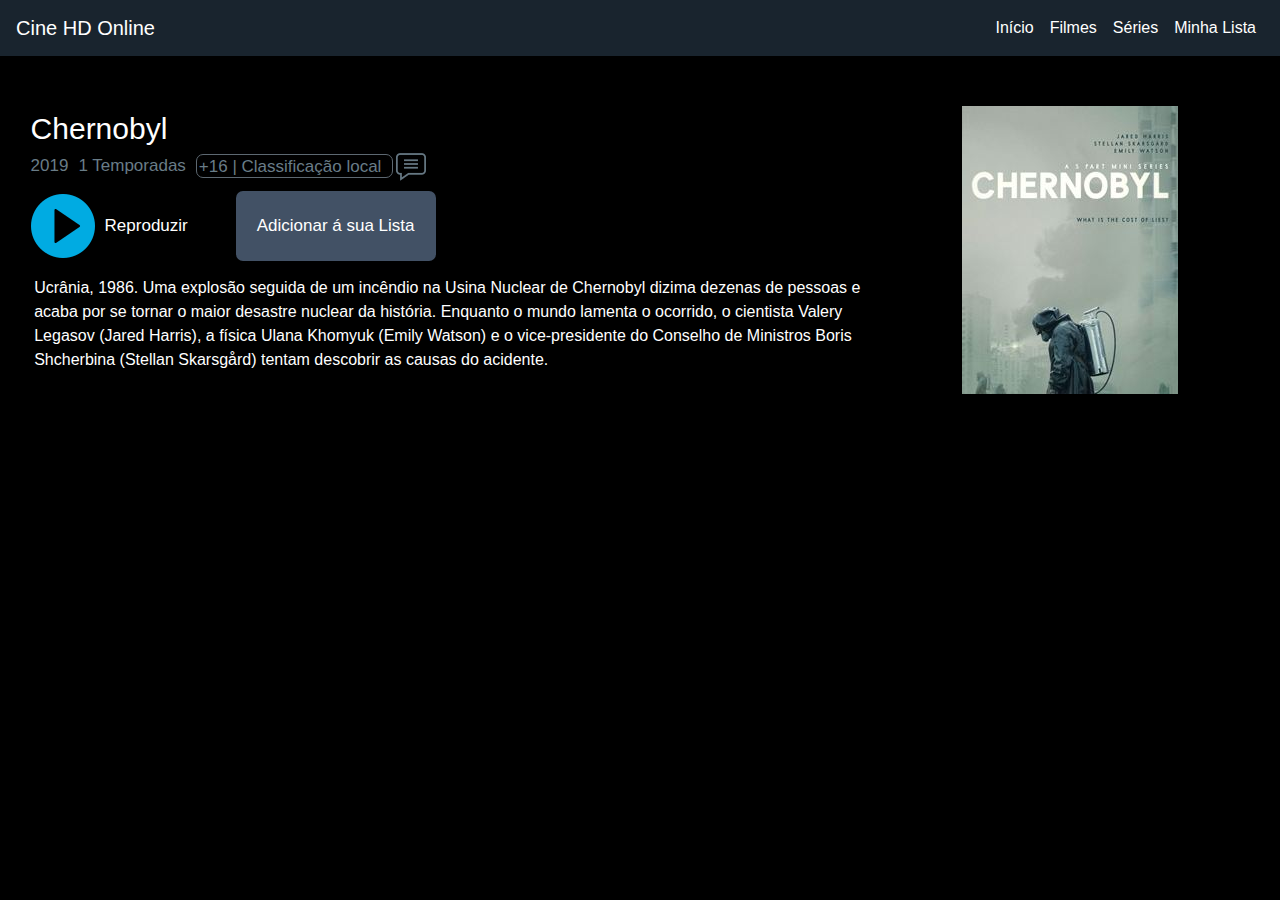
<file: assets/filmes/series/chernobyl.html>
<!DOCTYPE html>
<html lang="pt-br">
<head>
    <meta charset="UTF-8">
    <meta name="viewport" content="width=device-width, initial-scale=1.0">
    <meta http-equiv="X-UA-Compatible" content="ie=edge">
    <title>Chernobyl</title>
    <!--Bootstrap CSS-->
    <link rel="stylesheet" href="https://stackpath.bootstrapcdn.com/bootstrap/4.3.1/css/bootstrap.min.css" integrity="sha384-ggOyR0iXCbMQv3Xipma34MD+dH/1fQ784/j6cY/iJTQUOhcWr7x9JvoRxT2MZw1T" crossorigin="anonymous">
    <!--CSS Próprio-->
    <link rel="stylesheet" href="../../css/style.css">
    <link rel="stylesheet" href="../../css/play.css">
    <link rel="stylesheet" href="../../css/play-temporada.css">
</head>
<body>
    <nav class="navbar navbar-expand-lg navbar-light " style="background-color:#19242e">
        <a class="navbar-brand" href="../../../index.html" style="color:#fff">Cine HD Online</a>
        <button class="navbar-toggler" data-toggle="collapse" data-target="#navbarMenu">
            <span class="navbar-toggler-icon"></span>
        </button>
        <div class="navbar-collapse collapse" id="navbarMenu">
            <div class="navbar-nav">
                <a href="../../../index.html" class="nav-item nav-link active" style="color:#fff">Início</a>
                <a href="../../../filmes.html" class="nav-item nav-link" style="color:#fff">Filmes</a>
                <a href="../../../series.html" class="nav-item nav-link" style="color:#fff">Séries</a>
                <a href="../../../lista.html" class="nav-item nav-link" style="color:#fff">Minha Lista</a>
            </div>
        </div>
    </nav>
    <div class="play-container">
        <div class="play-capa-mobile">
            <img src="../../img/Series/chernobyl.jpg" alt="">
        </div>
        <div class="divisao-play-mobile">

        </div>
        <div class="play-info">
            <div class="play-info-titulo">Chernobyl</div>
            <div class="play-info-subinfo">
                <span>2019</span>
                <span>1 Temporadas</span>
                <div class="play-info-subinfo-classificacao">
                    <span>+16 | Classificação local</span>
                </div>
                <img src="../../img/icon-subinfo.png" alt="">
            </div>
            <div class="play-info-play">
                <div class="play-info-play-reproduzir" onclick="play()">
                    <img src="../../img/play-button.png" alt="">
                    <span>Reproduzir</span>
                </div>
                <div class="play-info-play-addlist" onclick="teste()">
                    <span>Adicionar á sua Lista</span>
                </div>
            </div>
            <div class="play-info-resumo">
                <span>
                    Ucrânia, 1986. Uma explosão seguida de um incêndio na Usina Nuclear de Chernobyl 
                    dizima dezenas de pessoas e acaba por se tornar o maior desastre nuclear da 
                    história. Enquanto o mundo lamenta o ocorrido, o cientista Valery Legasov 
                    (Jared Harris), a física Ulana Khomyuk (Emily Watson) e o vice-presidente 
                    do Conselho de Ministros Boris Shcherbina (Stellan Skarsgård) tentam descobrir 
                    as causas do acidente.
                </span>
            </div>
        </div>
        <div class="play-capa">
            <img src="../../img/Series/chernobyl.jpg">
        </div>
    </div>
    <div id="play-series">
        <div class="fecharPlay-series">
            <img src="../../img/close.png" alt="" onclick="fecharPlay()">
        </div>
        <div class="menu-temp-ep">
            <select name="" id="temporadas" onchange="mostraEP()">
                <option value="1">1° Temporada</option>
            </select>
        </div>
        <div id="episodios" >
            <div class="ep" style="width: 200px" onclick="reproduzirVideoS01E01()">
                S01E01
            </div>
            <div class="ep" style="width: 200px" onclick="reproduzirVideoS01E02()">
                S01E02
            </div>
            <div class="ep" style="width: 200px" onclick="reproduzirVideoS01E03()">
                S01E03
            </div>
            <div class="ep" style="width: 200px" onclick="reproduzirVideoS01E04()">
                S01E04
            </div>
            <div class="ep" style="width: 200px" onclick="reproduzirVideoS01E05()">
                S01E05
            </div>
        </div>
        <div id="reproduzi">
            <iframe width="100%" height="100%" frameborder="0" src="https://mega.nz/embed#!rGBzAYpI!Hul2qUcGH1VVZpVeVYIn9Y_rtDW27yWtIFIB02_oxFQ" allowfullscreen></iframe>
        </div>
    </div>
<script>
    function teste(){
        alert("Funcionalidade sendo implementada!!!")
    }
    function play(){
        var play = document.getElementById("play-series")
        play.style.display = "block"
    }
    function fecharPlay(){
        var play = document.getElementById("play-series")
        play.style.display = "none"
        var exitVideo = document.getElementById('reproduzi')
        exitVideo.innerHTML = '<iframe width="100%" height="100%" frameborder="0" src="https://mega.nz/embed#!rGBzAYpI!Hul2qUcGH1VVZpVeVYIn9Y_rtDW27yWtIFIB02_oxFQ" allowfullscreen></iframe>'
    }
        var reprod = document.getElementById('reproduzi')
        function reproduzirVideoS01E01(){
            reprod.innerHTML = '<iframe width="100%" height="100%" frameborder="0" src="https://mega.nz/embed#!rGBzAYpI!Hul2qUcGH1VVZpVeVYIn9Y_rtDW27yWtIFIB02_oxFQ" allowfullscreen></iframe>'
        }
        function reproduzirVideoS01E02(){
            reprod.innerHTML = '<iframe width="100%" height="100%" frameborder="0" src="https://mega.nz/embed#!8WZVRQoR!PpI4HJ28VZArcavn-0sABw6R7qD7uBOwk7SlRSP5yK0" allowfullscreen></iframe>'
        }
        function reproduzirVideoS01E03(){
            reprod.innerHTML = '<iframe width="100%" height="100%" frameborder="0" src="https://mega.nz/embed#!IGRXhYqR!82x96ouTQSiUTq-SbeKFTnBTohCNtkBCZWWBEk4Wr1E" allowfullscreen></iframe>'
        }
        function reproduzirVideoS01E04(){
            reprod.innerHTML = '<iframe width="100%" height="100%" frameborder="0" src="https://mega.nz/embed#!XZVSWQrI!ELEq1HJ2f6nDNoQfjnAa0eryCiQl91NvNfWQjlJAKYY" allowfullscreen></iframe>'
        }
        function reproduzirVideoS01E05(){
            reprod.innerHTML = '<iframe width="100%" height="100%" frameborder="0" src="https://mega.nz/embed#!fqIE1aTC!XOh7j0CTyqAhRH8fMSHj5vTgma9X95DQx-QcmdWdV94" allowfullscreen></iframe>'
        }
</script>
<!--Bootstrap JS-->
<script src="https://code.jquery.com/jquery-3.3.1.slim.min.js" integrity="sha384-q8i/X+965DzO0rT7abK41JStQIAqVgRVzpbzo5smXKp4YfRvH+8abtTE1Pi6jizo" crossorigin="anonymous"></script>
<script src="https://cdnjs.cloudflare.com/ajax/libs/popper.js/1.14.7/umd/popper.min.js" integrity="sha384-UO2eT0CpHqdSJQ6hJty5KVphtPhzWj9WO1clHTMGa3JDZwrnQq4sF86dIHNDz0W1" crossorigin="anonymous"></script>
<script src="https://stackpath.bootstrapcdn.com/bootstrap/4.3.1/js/bootstrap.min.js" integrity="sha384-JjSmVgyd0p3pXB1rRibZUAYoIIy6OrQ6VrjIEaFf/nJGzIxFDsf4x0xIM+B07jRM" crossorigin="anonymous"></script>
</body>
</html>
</file>
<file: assets/css/style.css>
body{
    background-color: black;
}
.navbar-light .navbar-toggler-icon {
    background-image: url("../img/menu-button.png");
}
.titulo-barra{
    float: left;
    width: 94%;
    height: 50px;
    line-height: 50px;
    margin-top: 20px;
    margin-left: 3%;
    margin-right: 3%;
    border-radius: 10px;
    color: #fff;
    font-size: 26px;
    background-color: #0071e3;

}
.barinha{
    width: 3px;
    height: 40px;
    float: left;
    margin-top: 5px;
    margin-bottom: 5px;
    margin-left: 15px;
    margin-right: 5px;
    border-radius: 3px;
    background-color: #fff;
}
.navbar-collapse{
    justify-content: flex-end;
}
.barra-conteudo{
    width: 94%;
    margin-left: 3%;
    margin-right: 3%;
    margin-top: 10px;
    float: left;
}
.quadros{
    width: 15.6%;
    height: 330px;
    float: left;
    margin-right: 0.5%;
    margin-left: 0.5%;
    margin-bottom: 10px;
    background-color: #fff;
    border-radius: 7px;
}
.quadros-capa{
    width: 96%;
    height: 280px;
    margin-top: 5px;
    margin-bottom: 5px;
    margin-left: auto;
    margin-right: auto;
    background-color: red;
}
.quadros-titulo{
    width: 96%;
    height: 35px;
    line-height: 35px;
    text-align: center;
    margin-left: auto;
    margin-right: auto;
    font-size: 15px;
}
.quadros-titulo a{
    color: #000;
}
@media only screen and (max-width: 500px){
    .quadros{
        width: 48%;
        height: 300px;
        margin-right: 1%;
        margin-left: 1%;
    }
    .quadros-capa{
        height: 250px;
    }
}
@media screen and (min-width: 501px) and (max-width:800px){
    .quadros{
        width: 32.3%;
        margin-right: 0.5%;
        margin-left: 0.5%;
    }
}
@media screen and (min-width: 801px) and (max-width:1024px){
    .quadros{
        width: 24%;
        margin-right: 0.5%;
        margin-left: 0.5%;
    }
}
.footer{
    float: left;
    width: 100%;
    height: 30px;
    line-height: 30px;
    color: #fff;
    background-color: #0071e3;
    text-align: center;
    font: italic;
    margin-top: 10px;
}
</file>
<file: assets/css/play.css>
.play-container{
    width: 96%;
    margin: auto;
}
.play-capa-mobile{
    width: 30%;
    display: none;
    float: left;
}
.play-capa-mobile img{
    display: block;
    margin-left: 10px;
    margin-top: 10px;
    margin-bottom: 10px;
}
.divisao-play-mobile{
    width: 100%;
    height: 1px;
    float: left;
    display: none;
    background-color: #ddd;
}
.play-info{
    width: 70%;
    float: left;
}
.play-info-titulo{
    font-size: 30px;
    margin-top: 50px;
    margin-left: 5px;
    color: #fff;
}
.play-info-subinfo{
    height: 30px;
    line-height: 30px;
    margin-left: 5px;
    margin-right: 5px;
    color: #697c87;
    margin-bottom: 10px;
}
.play-info-subinfo span{ 
    display: block;
    float: left;
    font-size: 17px;
    padding-right: 10px;
}
.play-info-subinfo-classificacao{
    width: 197px;
    height: 24px;
    line-height: 24px;
    margin-top: 3px;
    float: left;
    border-radius: 7px;
    border: solid 1px #5d6871;
    margin-right: 2px;
}
.play-info-subinfo-classificacao span{
    padding-left: 2px;
}
.play-info-play{
    margin-left: 5px;
    margin-right: 5px;
    float: left;
    color: #fff;
}
.play-info-play a {
    text-decoration: none;
    color: #fff;
}
.play-info-play-reproduzir{
    width: 200px;
    height: 70px;
    line-height: 70px;
    float: left;
    margin-right: 5px;
    cursor: pointer;
}
.play-info-play-reproduzir img{
    display: block;
    float: left;
    margin-top: 3px;
}
.play-info-play-reproduzir span{
    padding-left: 10px;
    font-size: 17px;
}
.play-info-play-trailer{
    width: 200px;
    height: 70px;
    line-height: 70px;
    border-radius: 7px;
    float: left;
    margin-right: 5px;
    text-align: center;
    background-color:#425165;
    
}
.play-info-play-trailer span{
    padding-left: 5px;
    font-size: 17px;
}
.play-info-play-addlist{
    width: 200px;
    height: 70px;
    line-height: 70px;
    float: left;
    border-radius: 7px;
    text-align: center;
    font-size: 17px;
    cursor: pointer;
    background-color: #425165;
}
.play-info-resumo{
    width: 98%;
    float: left;
    margin-top: 10px;
    margin-left: 1%;
    margin-bottom: 10px;
    color: #fff;
    margin-top: 15px;
}
.play-capa{
    width: 30%;
    height: 500px;
    float: left;
}
.play-capa img{
    display: block;
    margin-left: auto;
    margin-right: auto;
    margin-top: 50px;
}
#play{
    width: 100%;
    height: 900px;
    position: fixed;
    display: none;
    top: 0;
    background-color: #000;
}
.fecharPlay img{
    display: block;
    margin-top: 100px;
    margin-left: 150px;
    float: left;
    cursor: pointer;
}
#fecharVideo{
    width: 70%;
    height: 50%;
    float: left;
    margin-top: 70px;
    margin-left: 2%;
}
@media only screen and (max-width: 500px){
    .play-info{ 
        width: 100%;
        margin-top: 5px;
    }
    .play-info-titulo{
        margin-top: 0;
    }
    .play-capa{
        display: none;
    }
    .play-capa-mobile{
        display: block;
        width: 100%;
    }
    .divisao-play-mobile{
        display: block;
    }
    .play-info-play-trailer{
        width: 100%;
        margin-top: 10px;
        margin-bottom: 10px;
    }
    .play-info-play-trailer span{
        padding-left: 5px;
        font-size: 24px;
    }
    .play-info-play-addlist{
        width: 100%;
        font-size: 24px;
    }
    .play-info-resumo{
        font-size: 20px;
        margin-left: 2%;
    }
    .fecharPlay img{
        margin-top: 10px;
    }
    #fecharVideo{
        margin-top: 10px;
        width: 96%;
        height: 200px;
    }
}
/*
.fecharPlay img{
    display: block;
    margin-top: 70px;
    margin-left: 150px;
    float: left;
    cursor: pointer;
}
iframe{
    width: 70%;
    height: 85%;
    margin-top: 70px;
    margin-left: 2%;
}
*/
/*@media screen and (min-width: 501px) and (max-width:800px){
    
}
@media screen and (min-width: 801px) and (max-width:1024px){
    
}*/
</file>
<file: assets/css/play-temporada.css>
*{
    box-sizing: border-box;
}
#play-series{
    width: 98%;
    height: 650px;
    margin-left: 1%;
    position: fixed;
    top: 0;
    display: none;
    background-color: #000;
}
.menu-temp-ep{
    width: 150px;
    height: 50px;
    line-height: 50px;
    margin: auto;
    margin-top: 10px;
    background-color: aqua;
}
#temporadas{
    float: left;
    width: 150px;
    height: 50px;
    margin-right: 10px;
    background-color: #fff;
    box-shadow: 0 0 0 0;
    border: 0 none;
    outline: 0;
}
#episodios{
    max-width: 1000px;
    margin: auto;
    margin-top: 10px;
}
.ep{
    width: 100px;
    height: 40px;
    line-height: 40px;
    text-align: center;
    float: left;
    background-color: #fff;
    border: 1px solid #000;
    cursor: pointer;
}
.fecharPlay-series{
    margin-top: 20px;
    margin-left: 40px;
    float: left;
}
.fecharPlay-series img{
    cursor: pointer;
}
#reproduzi{
    width: 70%;
    height: 400px;
    margin-left: 15%;
    margin-top: 20px;
    float: left;
}
</file>
